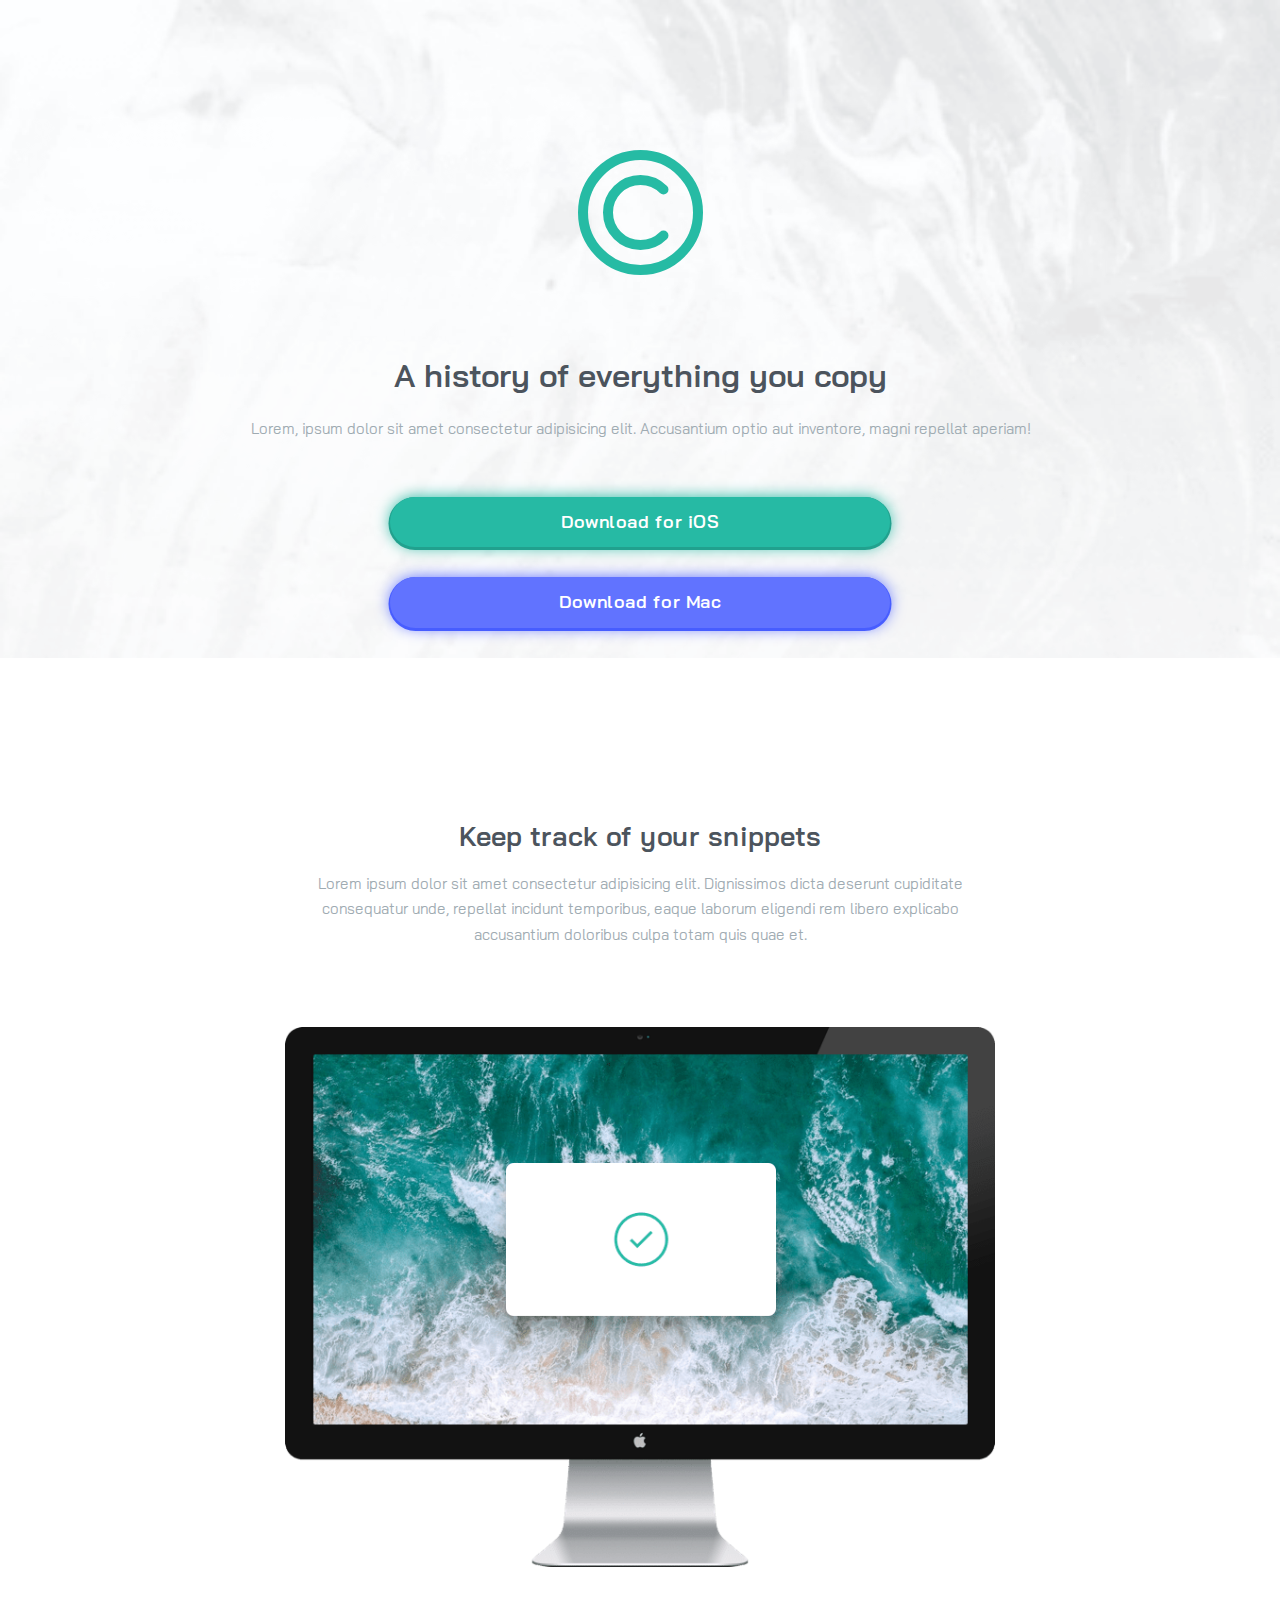
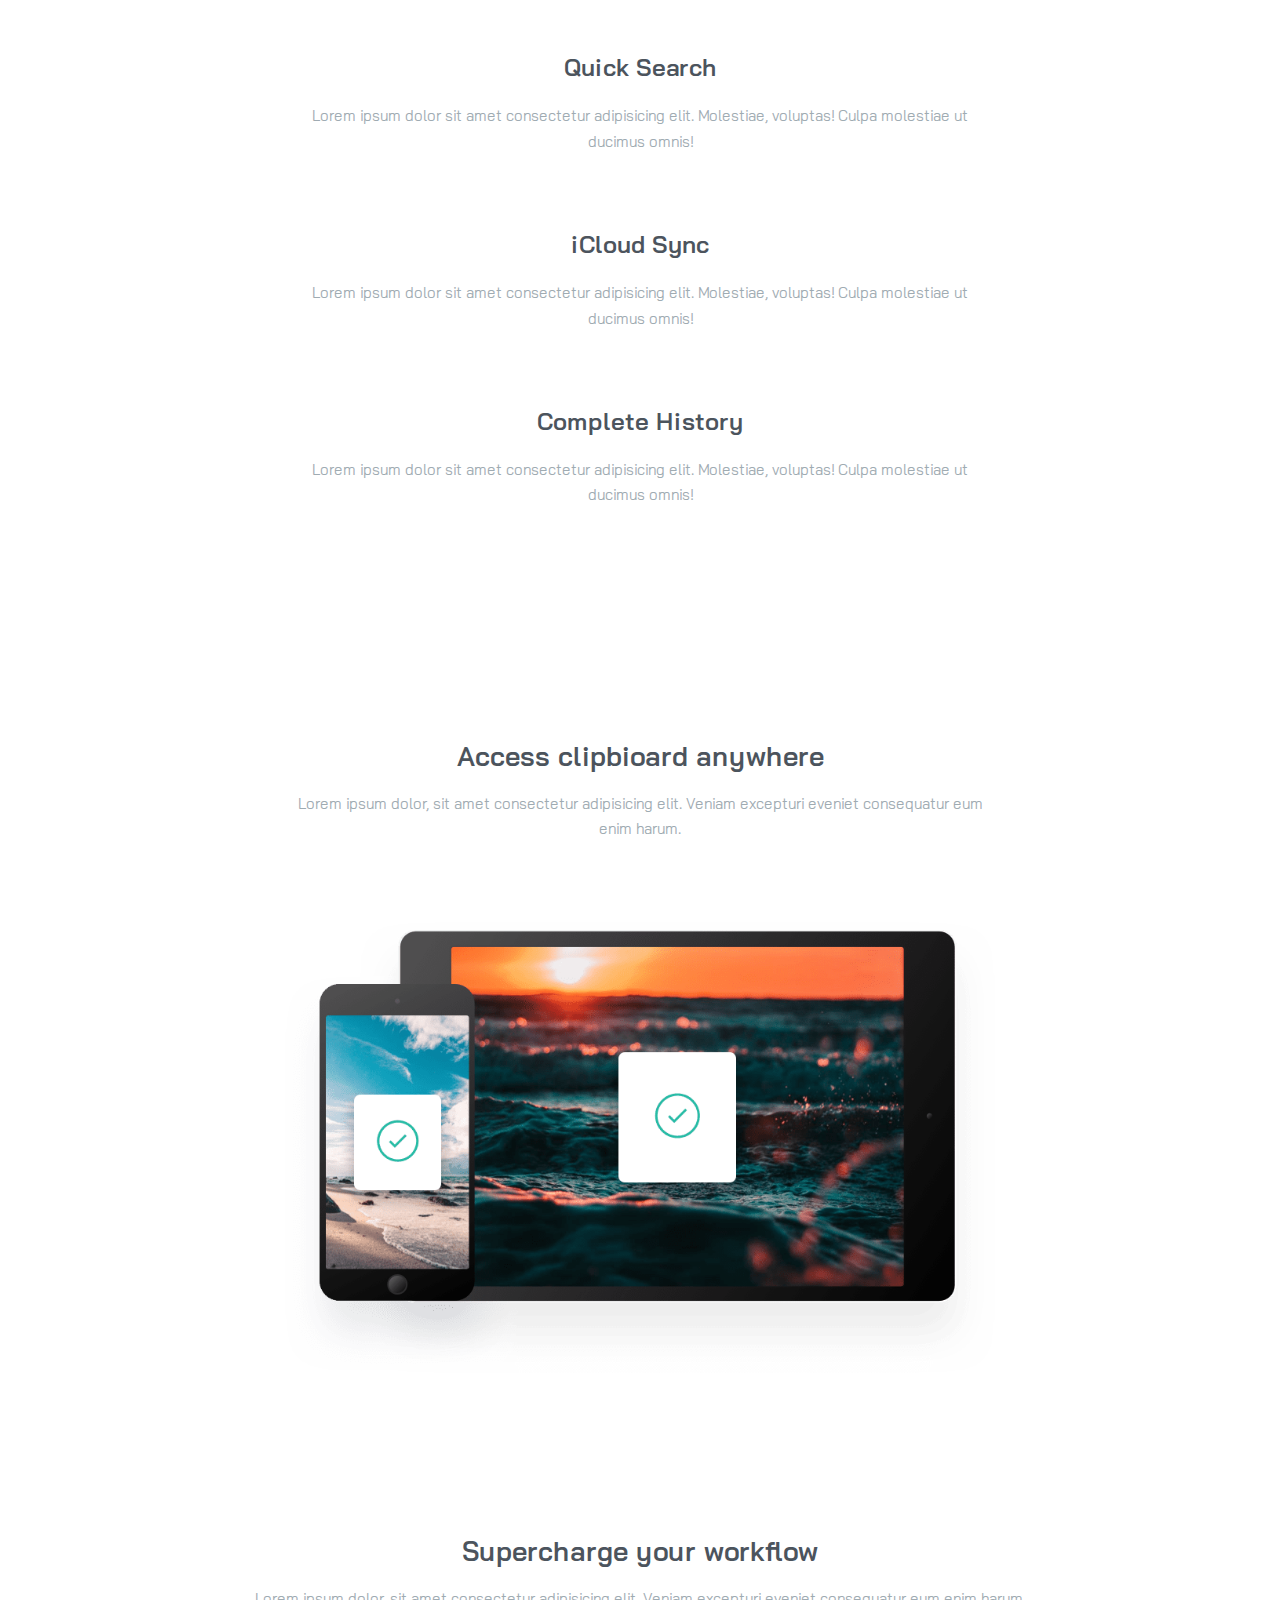
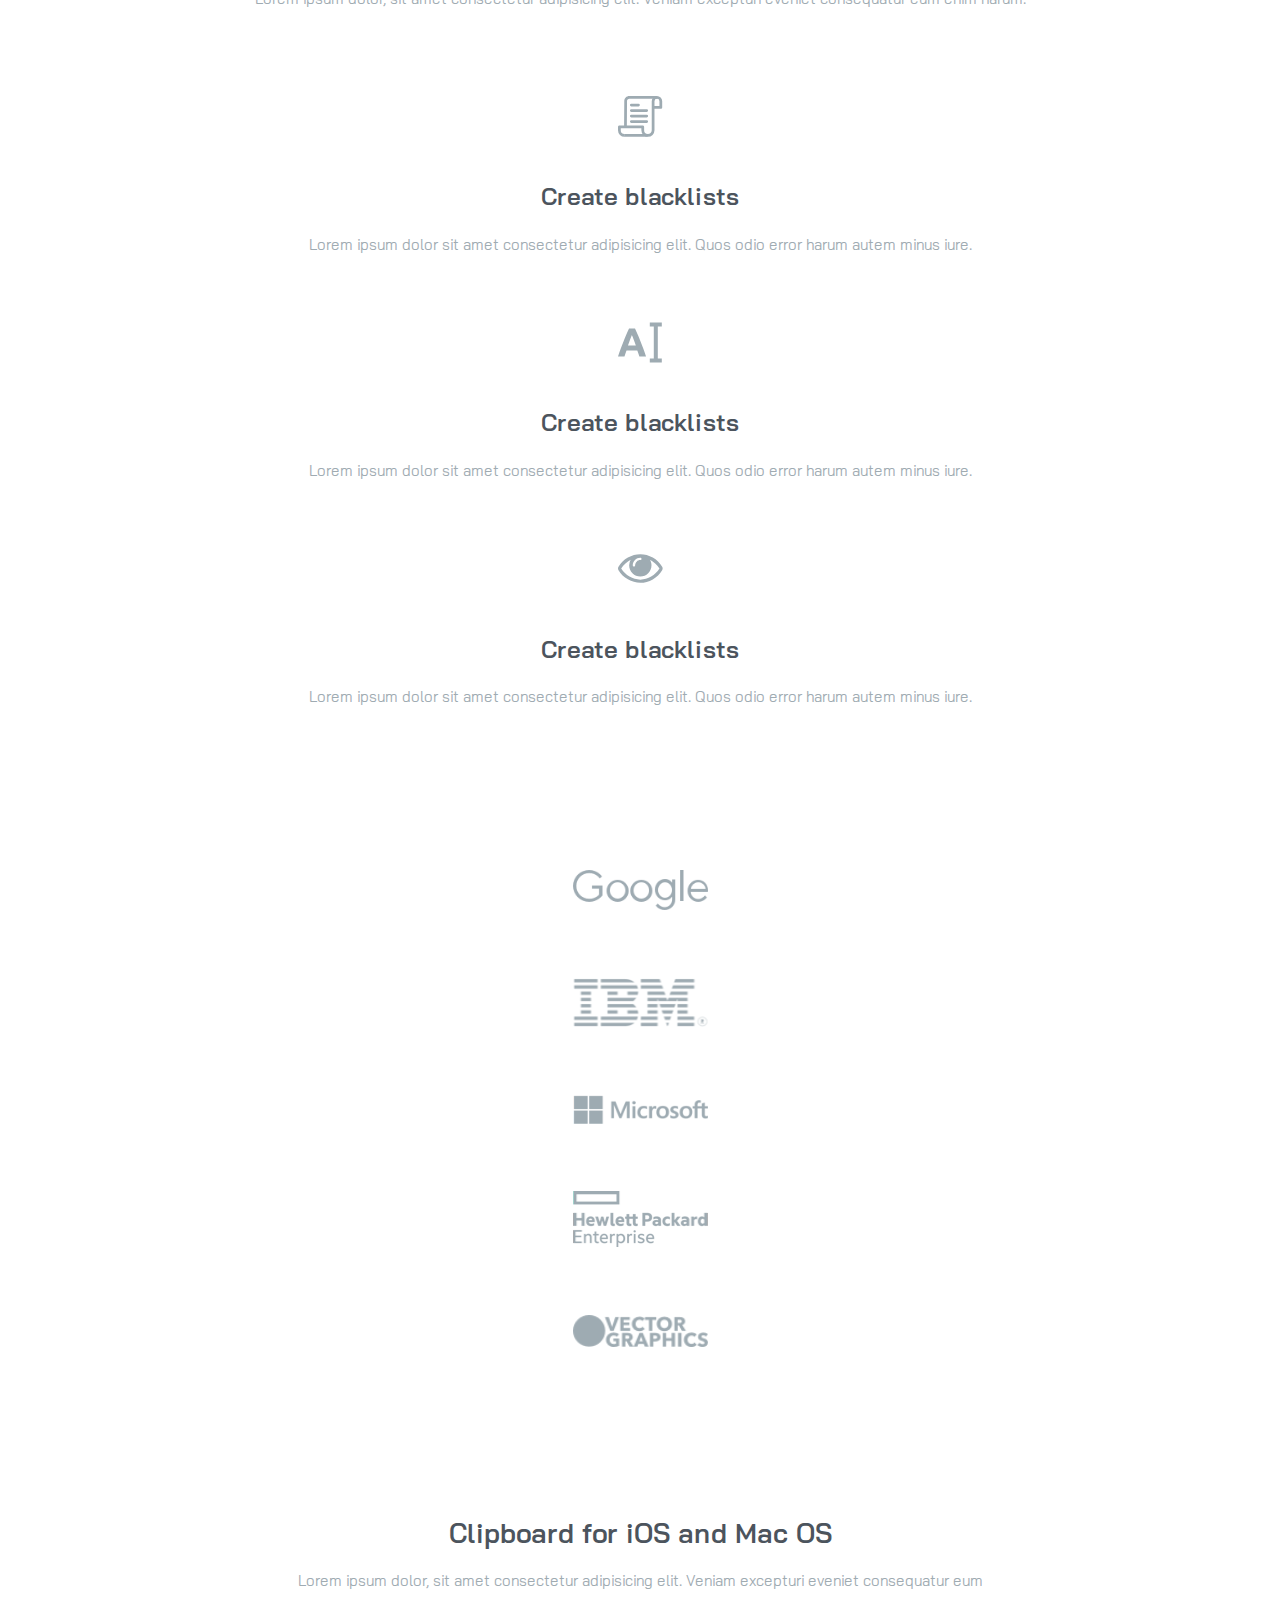
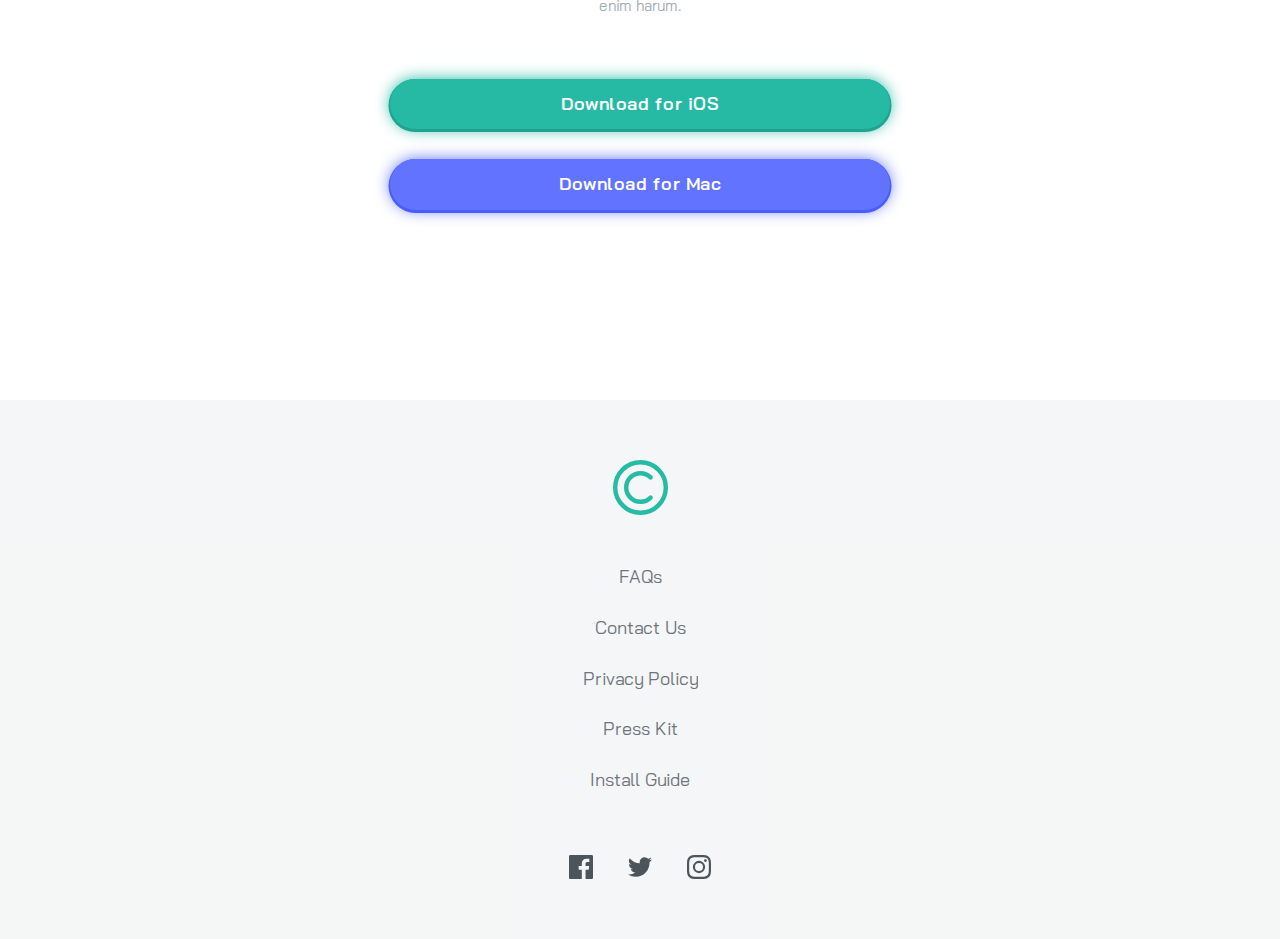
<file: index.html>
<!DOCTYPE html>
<html lang="en">
    <head>
        <meta charset="UTF-8" />
        <meta http-equiv="X-UA-Compatible" content="IE=edge" />
        <meta name="viewport" content="width=device-width, initial-scale=1.0" />
        <title>Clipboard Landing Page</title>
        <link rel="stylesheet" href="css/normalize.css" />
        <link rel="stylesheet" href="css/style.css" />
    </head>
    <body>
        <section class="hero">
            <div class="container">
                <figure class="logo logo-big hero__logo">
                    <svg class="icon__logo">
                        <use xlink:href="images/sprite.svg#logo"></use>
                    </svg>
                </figure>
                <h1>A history of everything you copy</h1>
                <p class="hero__description">
                    Lorem, ipsum dolor sit amet consectetur adipisicing elit.
                    Accusantium optio aut inventore, magni repellat aperiam!
                </p>
                <button class="btn btn--cyan">Download for iOS</button>
                <button class="btn btn--blue">Download for Mac</button>
            </div>
        </section>
        <section class="container">
            <header class="h2-header feature__header">
                <h2 class="h2-header__heading">Keep track of your snippets</h2>
                <p>
                    Lorem ipsum dolor sit amet consectetur adipisicing elit.
                    Dignissimos dicta deserunt cupiditate consequatur unde,
                    repellat incidunt temporibus, eaque laborum eligendi rem
                    libero explicabo accusantium doloribus culpa totam quis quae
                    et.
                </p>
            </header>
            <div class="grid">
                <img
                    class="feature__image"
                    src="images/image-computer.png"
                    alt=""
                />

                <div class="feature-container">
                    <article class="feature">
                        <h3 class="feature__heading">quick search</h3>
                        <p>
                            Lorem ipsum dolor sit amet consectetur adipisicing
                            elit. Molestiae, voluptas! Culpa molestiae ut
                            ducimus omnis!
                        </p>
                    </article>
                    <article class="feature">
                        <h3 class="feature__heading">
                            <span class="lower-case">i</span>Cloud Sync
                        </h3>
                        <p>
                            Lorem ipsum dolor sit amet consectetur adipisicing
                            elit. Molestiae, voluptas! Culpa molestiae ut
                            ducimus omnis!
                        </p>
                    </article>
                    <article class="feature">
                        <h3 class="feature__heading">Complete history</h3>
                        <p>
                            Lorem ipsum dolor sit amet consectetur adipisicing
                            elit. Molestiae, voluptas! Culpa molestiae ut
                            ducimus omnis!
                        </p>
                    </article>
                </div>
            </div>
        </section>
        <section class="container">
            <header class="h2-header">
                <h2 class="h2-header__heading">Access clipbioard anywhere</h2>
                <p>
                    Lorem ipsum dolor, sit amet consectetur adipisicing elit.
                    Veniam excepturi eveniet consequatur eum enim harum.
                </p>
            </header>
            <div class="showcase__image-container">
                <img
                    class="showcase__image"
                    src="images/image-devices.png"
                    alt=""
                />
            </div>
        </section>
        <section>
            <header class="h2-header">
                <h2 class="h2-header__heading">Supercharge your workflow</h2>
                <p>
                    Lorem ipsum dolor, sit amet consectetur adipisicing elit.
                    Veniam excepturi eveniet consequatur eum enim harum.
                </p>
            </header>
            <div class="media-container">
                <article class="media">
                    <span class="icon-container">
                        <svg class="icon">
                            <use
                                xlink:href="images/sprite.svg#icon-blacklist"
                            ></use>
                        </svg>
                    </span>
                    <div class="media__description">
                        <h3 class="media__heading">Create blacklists</h3>
                        <p>
                            Lorem ipsum dolor sit amet consectetur adipisicing
                            elit. Quos odio error harum autem minus iure.
                        </p>
                    </div>
                </article>
                <article class="media">
                    <span class="icon-container">
                        <svg class="icon">
                            <use xlink:href="images/sprite.svg#icon-text"></use>
                        </svg>
                    </span>
                    <div class="media__description">
                        <h3 class="media__heading">Create blacklists</h3>
                        <p>
                            Lorem ipsum dolor sit amet consectetur adipisicing
                            elit. Quos odio error harum autem minus iure.
                        </p>
                    </div>
                </article>
                <article class="media">
                    <span class="icon-container">
                        <svg class="icon">
                            <use
                                xlink:href="images/sprite.svg#icon-preview"
                            ></use>
                        </svg>
                    </span>
                    <div class="media__description">
                        <h3 class="media__heading">Create blacklists</h3>
                        <p>
                            Lorem ipsum dolor sit amet consectetur adipisicing
                            elit. Quos odio error harum autem minus iure.
                        </p>
                    </div>
                </article>
            </div>
        </section>
        <section class="partners">
            <figure class="partners__brand-container">
                <img
                    class="partners__brand-image"
                    src="/images/logo-google.png"
                    alt=""
                />
            </figure>
            <figure class="partners__brand-container">
                <img
                    class="partners__brand-image"
                    src="/images/logo-ibm.png"
                    alt=""
                />
            </figure>
            <figure class="partners__brand-container">
                <img
                    class="partners__brand-image"
                    src="/images/logo-microsoft.png"
                    alt=""
                />
            </figure>
            <figure class="partners__brand-container">
                <img
                    class="partners__brand-image"
                    src="/images/logo-hp.png"
                    alt=""
                />
            </figure>
            <figure class="partners__brand-container">
                <img
                    class="partners__brand-image"
                    src="/images/logo-vector-graphics.png"
                    alt=""
                />
            </figure>
        </section>
        <section class="container cta">
            <header class="h2-header">
                <h2 class="h2-header__heading">Clipboard for iOS and Mac OS</h2>
                <p>
                    Lorem ipsum dolor, sit amet consectetur adipisicing elit.
                    Veniam excepturi eveniet consequatur eum enim harum.
                </p>
            </header>
            <div>
                <button class="btn btn--cyan">Download for iOS</button>
                <button class="btn btn--blue">Download for Mac</button>
            </div>
        </section>
        <footer class="footer">
            <figure class="logo logo-small footer__logo">
                <svg class="icon__logo">
                    <use xlink:href="images/sprite.svg#logo"></use>
                </svg>
            </figure>
            <section class="footer__links">
                <ul class="footer__links-list">
                    <li class="footer__link-item">
                        <a href="#" class="footer__link">FAQs</a>
                    </li>
                    <li class="footer__link-item">
                        <a href="#" class="footer__link">contact us</a>
                    </li>
                    <li class="footer__link-item">
                        <a href="#" class="footer__link">privacy policy</a>
                    </li>
                    <li class="footer__link-item">
                        <a href="#" class="footer__link">press kit</a>
                    </li>
                    <li class="footer__link-item">
                        <a href="#" class="footer__link">install guide</a>
                    </li>
                </ul>
            </section>
            <section class="footer__media">
                <svg class="media-icon">
                    <use xlink:href="images/sprite.svg#icon-facebook"></use>
                </svg>
                <svg class="media-icon">
                    <use xlink:href="images/sprite.svg#icon-twitter"></use>
                </svg>
                <svg class="media-icon">
                    <use xlink:href="images/sprite.svg#icon-instagram"></use>
                </svg>
            </section>
        </footer>
    </body>
</html>
</file>
<file: css/style.css>
@import url("https://fonts.googleapis.com/css2?family=Bai+Jamjuree:wght@400;600&display=swap");

:root {
    --color-strong-cyan: hsl(171, 66%, 44%);
    --color-light-blue: hsl(233, 100%, 69%);
    --color-dark-grayish-blue: hsl(210, 10%, 33%);
    --color-grayish-blue: hsl(201, 11%, 66%);
}

*,
*::before,
*::after {
    box-sizing: border-box;
    margin: 0;
    padding: 0;
}

/* Typography */

html {
    font-size: 10px;
}

body {
    font-size: 1.5rem;
    font-family: "Bai Jamjuree", sans-serif;
    font-weight: 400;
    line-height: 1.7;
    color: var(--color-grayish-blue);
}

body > section {
    margin-bottom: 16rem;
    padding-inline: 5rem;
}

h1,
h2,
h3 {
    font-weight: 600;
    color: var(--color-dark-grayish-blue);
}

h1 {
    font-size: 3.2rem;
    line-height: 1.2;
}

h2 {
    font-size: 2.7rem;
    line-height: 1.4;
}

h3 {
    font-size: 2.4rem;
}

@media (min-width: 1440px) {
    body {
        font-size: 1.6rem;
    }

    h1 {
        font-size: 4.7rem;
    }

    h2 {
        font-size: 3.4rem;
    }

    h3 {
        font-size: 2.3rem;
    }
}

.lower-case {
    text-transform: lowercase;
}

/* Buttons */

.btn {
    background-color: transparent;
    border-radius: 40px;
    border: 0;
    cursor: pointer;
    font-size: 1.8rem;
    font-weight: 600;
    letter-spacing: 0.5px;
    margin-bottom: 3rem;
    padding-block: 1.5rem;
    text-align: center;
    width: 100%;
    max-width: 500px;
    white-space: nowrap;
    transition: background-color 0.2s;
}

.btn--cyan:hover {
    background-color: hsl(171, 66%, 49%);
}

.btn--blue:hover {
    background-color: hsl(233, 100%, 75%);
}

.btn--cyan {
    background: var(--color-strong-cyan);
    color: white;
    box-shadow: 0 1.5px 0 1.5px hsl(171, 66%, 38%),
        0 0 15px var(--color-strong-cyan);
}

.btn--blue {
    background: var(--color-light-blue);
    color: white;
    box-shadow: 0 1.5px 0px 1.5px hsl(233, 100%, 64%),
        0 0 15px var(--color-light-blue);
}

@media (min-width: 1440px) {
    .btn {
        width: fit-content;
        padding-inline: 3.5rem;
        margin-inline: 1rem;
    }
}

/* Logo */

.logo {
    display: inline-block;
}

.logo-big {
    width: 125px;
    height: 125px;
}

.logo-small {
    width: 55px;
    height: 55px;
}

.icon__logo {
    width: 100%;
    height: 100%;
}

/* Icons */

.icon-container {
    width: 50px;
    height: 50px;
    display: inline-flex;
    justify-content: center;
    align-items: center;
}

.icon {
    width: 45px;
    height: 45px;
}

/* Medai icon */

.media-icon {
    width: 24px;
    height: 24px;
    fill: #4c545c;
}

.media-icon:hover {
    fill: var(--color-strong-cyan) !important;
}

/* Container */

.container {
    width: 100%;
    max-width: 810px;
    margin-inline: auto;
}

/* Media */

.media {
    text-align: center;
    font-size: 1.5rem;
    margin-bottom: 6rem;
}

.media__heading {
    margin: 3rem 0 1.5rem;
}

/* h2 headings */

.h2-header {
    text-align: center;
}

.h2-header__heading {
    margin-bottom: 1.5rem;
    /* margin-inline: 4rem; */
}

/* Feature */

.feature {
    text-align: center;
    margin-bottom: 7rem;
}

.feature__heading {
    text-transform: capitalize;
    margin-bottom: 1.5rem;
}

@media (min-width: 1440px) {
    .feature {
        text-align: left;
        font-size: 1.5rem;
    }
}

/* Hero */

.hero {
    background: url("../images/bg-header-mobile.png");
    background-size: cover;
    background-repeat: no-repeat;
}

.hero .container {
    text-align: center;
}

.hero__logo {
    margin: 15rem 3rem 6rem;
}

.hero__description {
    margin-bottom: 5.5rem;
}

@media (min-width: 1440px) {
    .hero {
        background: url("../images/bg-header-desktop.png");
        background-size: cover;
        background-repeat: no-repeat;
    }

    .hero__description {
        font-size: 2rem;
    }
}

/* Footer */

.footer {
    background-color: hsl(201, 11%, 66%, 0.1);
    text-align: center;
    padding-block: 6rem;
}

.footer__links {
    margin-block: 4rem 6rem;
}

.footer__links-list {
    list-style: none;
    text-transform: capitalize;
    font-size: 1.8rem;
}

.footer__link-item {
    margin-bottom: 2rem;
}

.footer__link {
    text-decoration: none;
    color: var(--color-dark-grayish-blue);
    opacity: 0.8;
    transition: all 0.2s;
}

.footer__link:hover {
    color: var(--color-strong-cyan);
    opacity: 1;
}

.footer__media {
    display: flex;
    gap: 3.5rem;
    justify-content: center;
    cursor: pointer;
}

@media (min-width: 1440px) {
    .footer {
        display: flex;
        justify-content: center;
        align-items: center;
        padding-inline: 16rem;
        text-align: left;
        padding-block: 4rem;
    }

    .footer__logo {
        flex: 1;
    }

    .footer__logo .icon__logo {
        width: inherit;
    }

    .footer__links {
        flex: 3;
        margin-block: 0;
    }

    .footer__links-list {
        display: flex;
        align-content: center;
        flex-wrap: wrap;
        gap: 1rem;
    }

    .footer__link-item {
        width: 30%;
        margin-bottom: 0;
    }

    .footer__link-item:nth-child(2) {
        order: 4;
    }

    .footer__link-item:nth-child(3) {
        order: 2;
    }

    .footer__link-item:nth-child(4) {
        order: 5;
    }

    .footer__link-item:nth-child(5) {
        order: 3;
    }

    .footer__media {
        flex: 2;
        justify-content: flex-end;
    }
}

/* Partners */

.partners__brand-container {
    margin: 0 auto 6rem;
    width: 135px;
}

.partners__brand-image {
    width: 100%;
}

@media (min-width: 1440px) {
    .partners {
        display: flex;
        justify-content: space-between;
        align-items: center;
        margin-inline: 10rem;
    }

    .partners__brand-container {
        width: 160px;
        margin: 0;
    }
}

/* Media block */

.grid {
    display: grid;
    gap: 8rem;
}

.feature__header {
    margin-bottom: 8rem;
}

.feature__image {
    width: 100%;
}

@media (min-width: 1440px) {
    .grid {
        grid-template-columns: 50% 50%;
        gap: 14rem;
    }

    .feature__image {
        width: 800px;
        justify-self: end;
    }
}

/* Showcase block */

.showcase__image-container {
    display: flex;
    justify-content: center;
    margin-top: 8rem;
}
.showcase__image {
    width: 100%;
}

@media (min-width: 1440px) {
    .showcase__image {
        width: 120%;
    }
}

/* Media block */

.media-container {
    margin-top: 8rem;
}

@media (min-width: 1440px) {
    .media-container {
        display: flex;
        gap: 3rem;
        margin-inline: 10rem;
    }
}

/* Cta */

.cta {
    text-align: center;
}

.cta .h2-header {
    margin-bottom: 6rem;
}
</file>
